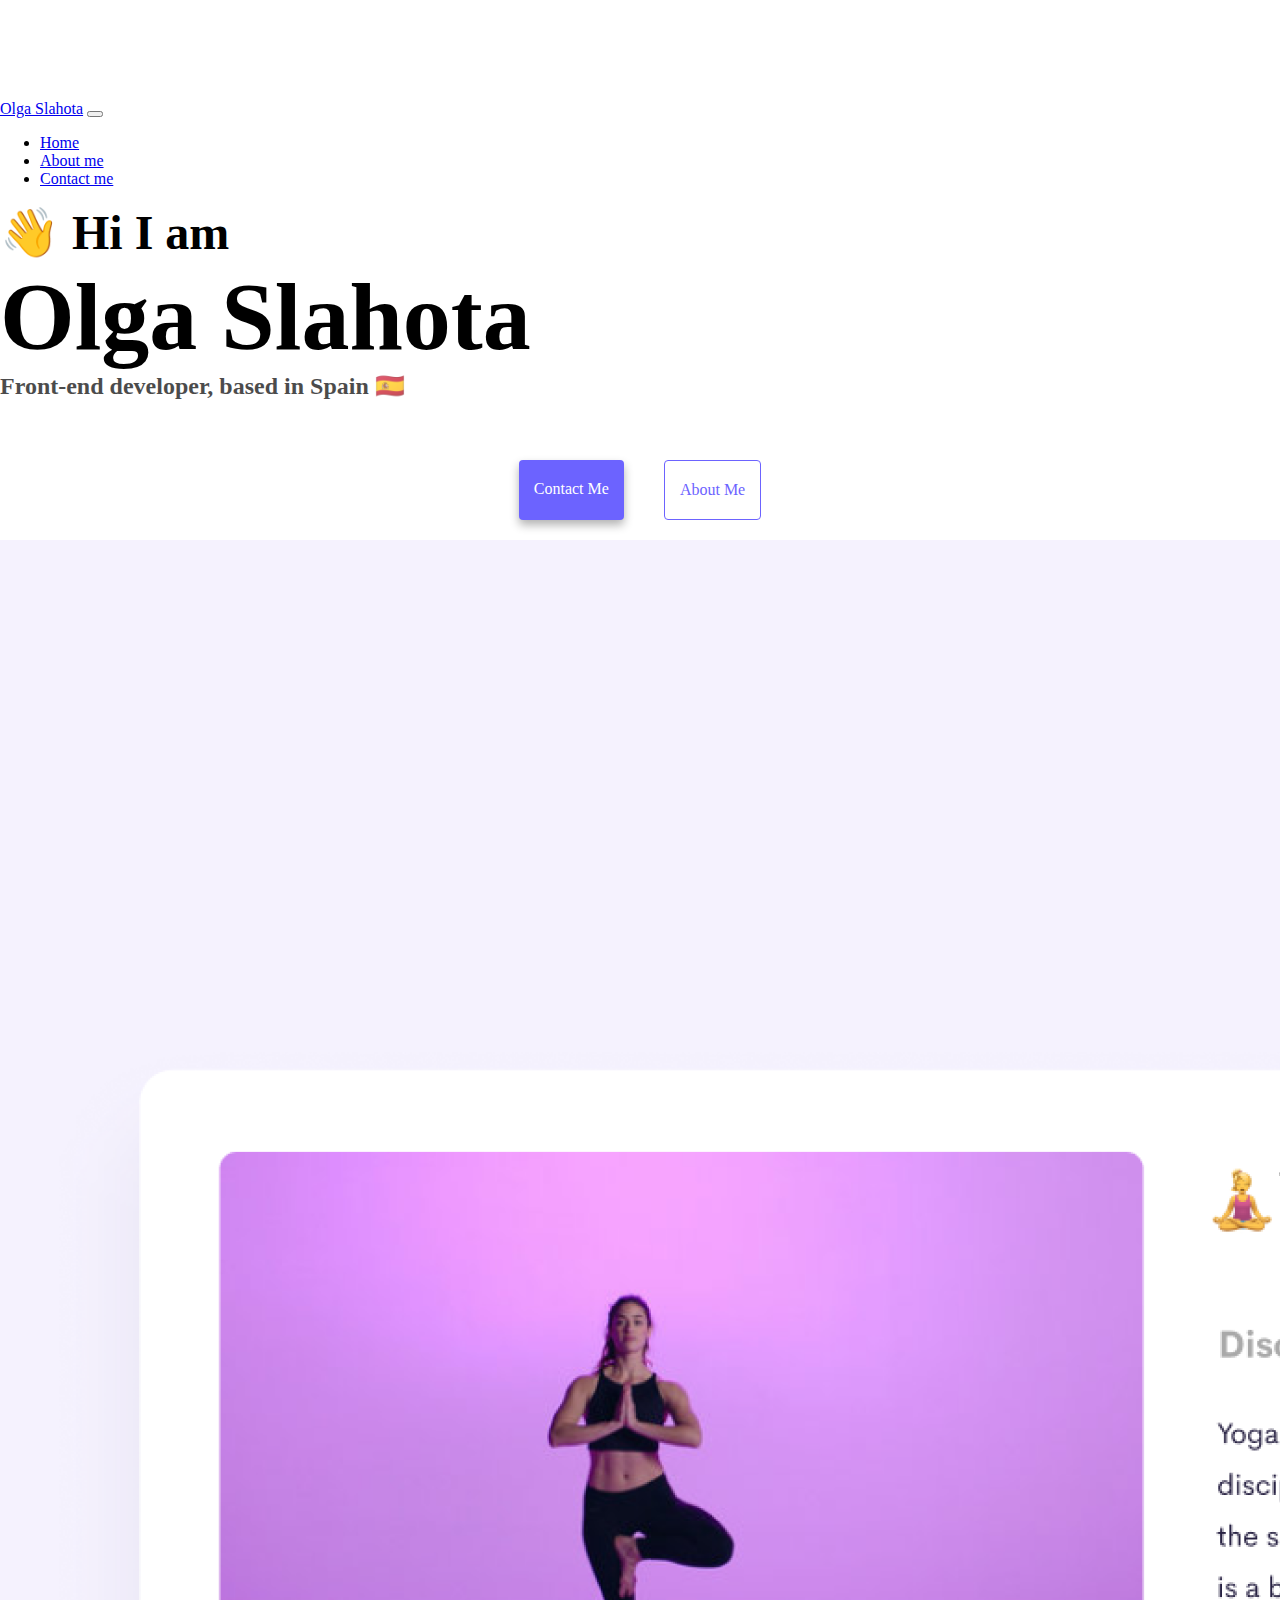
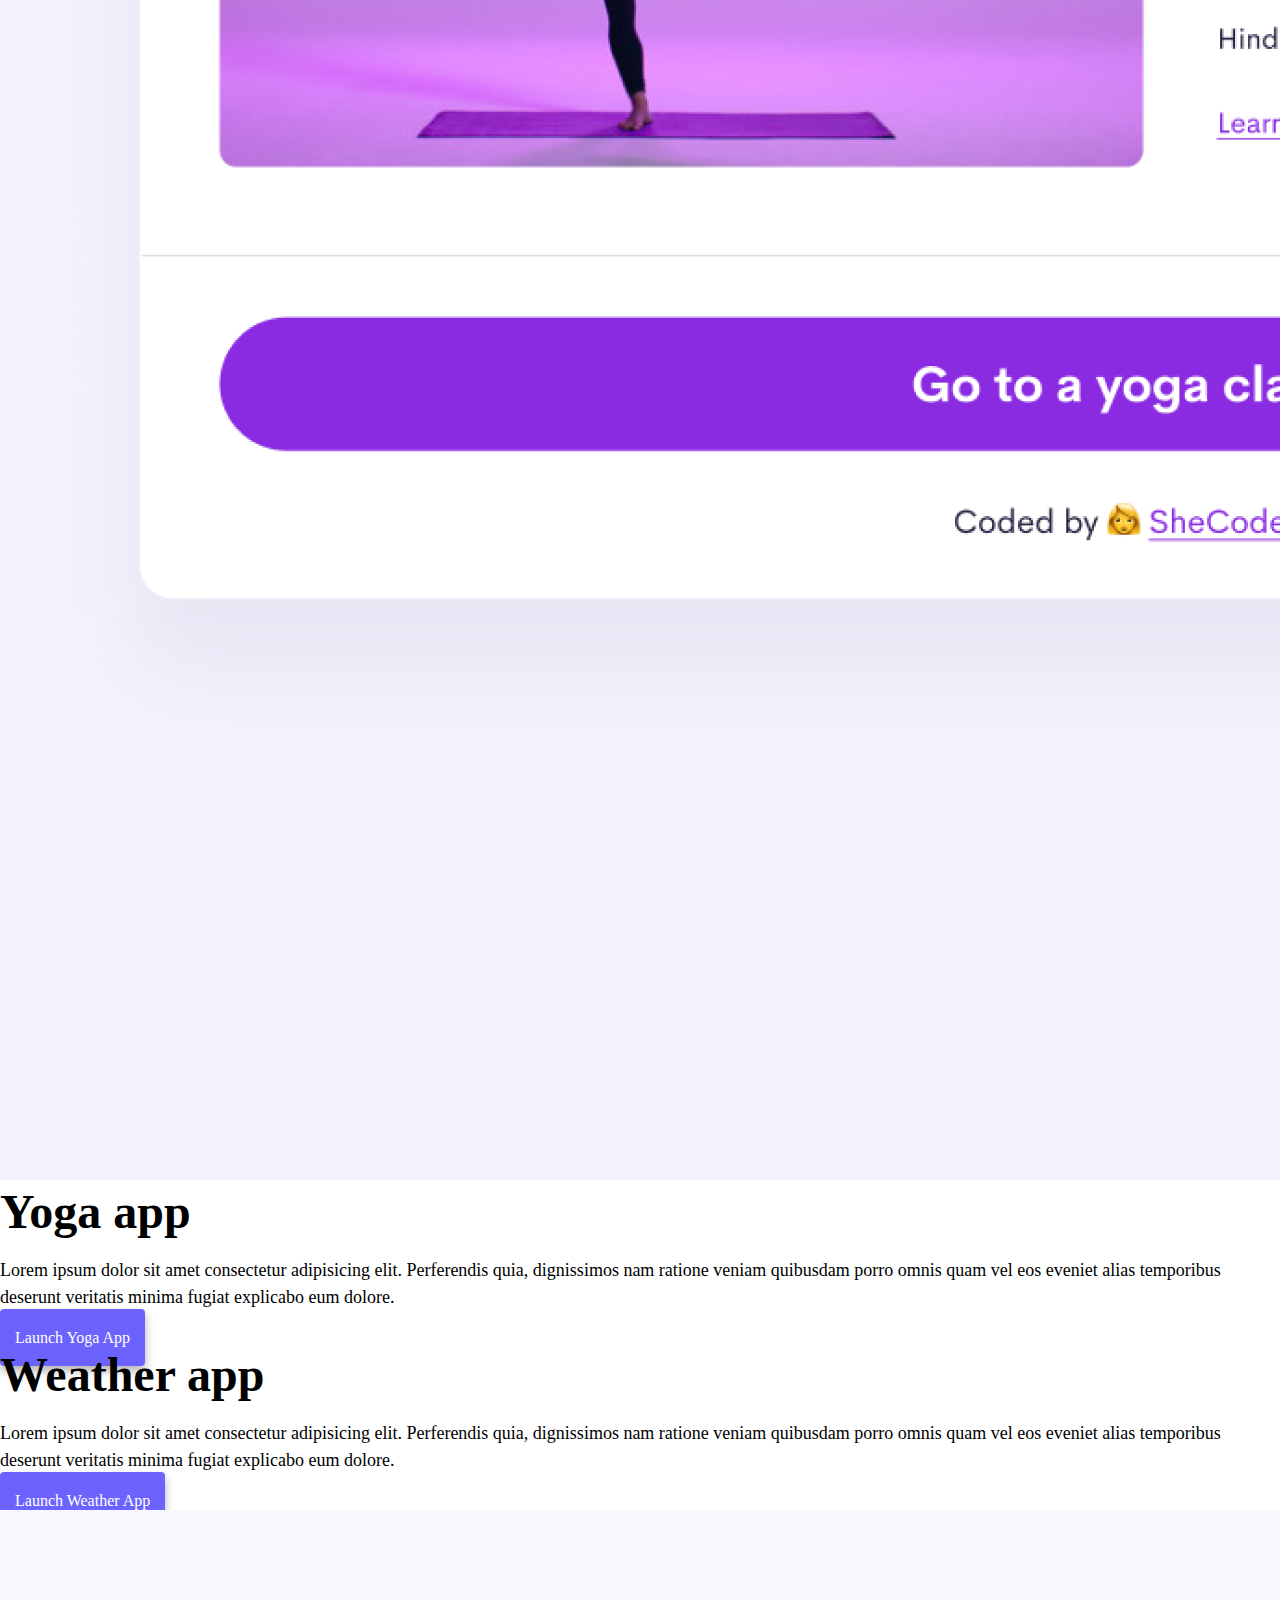
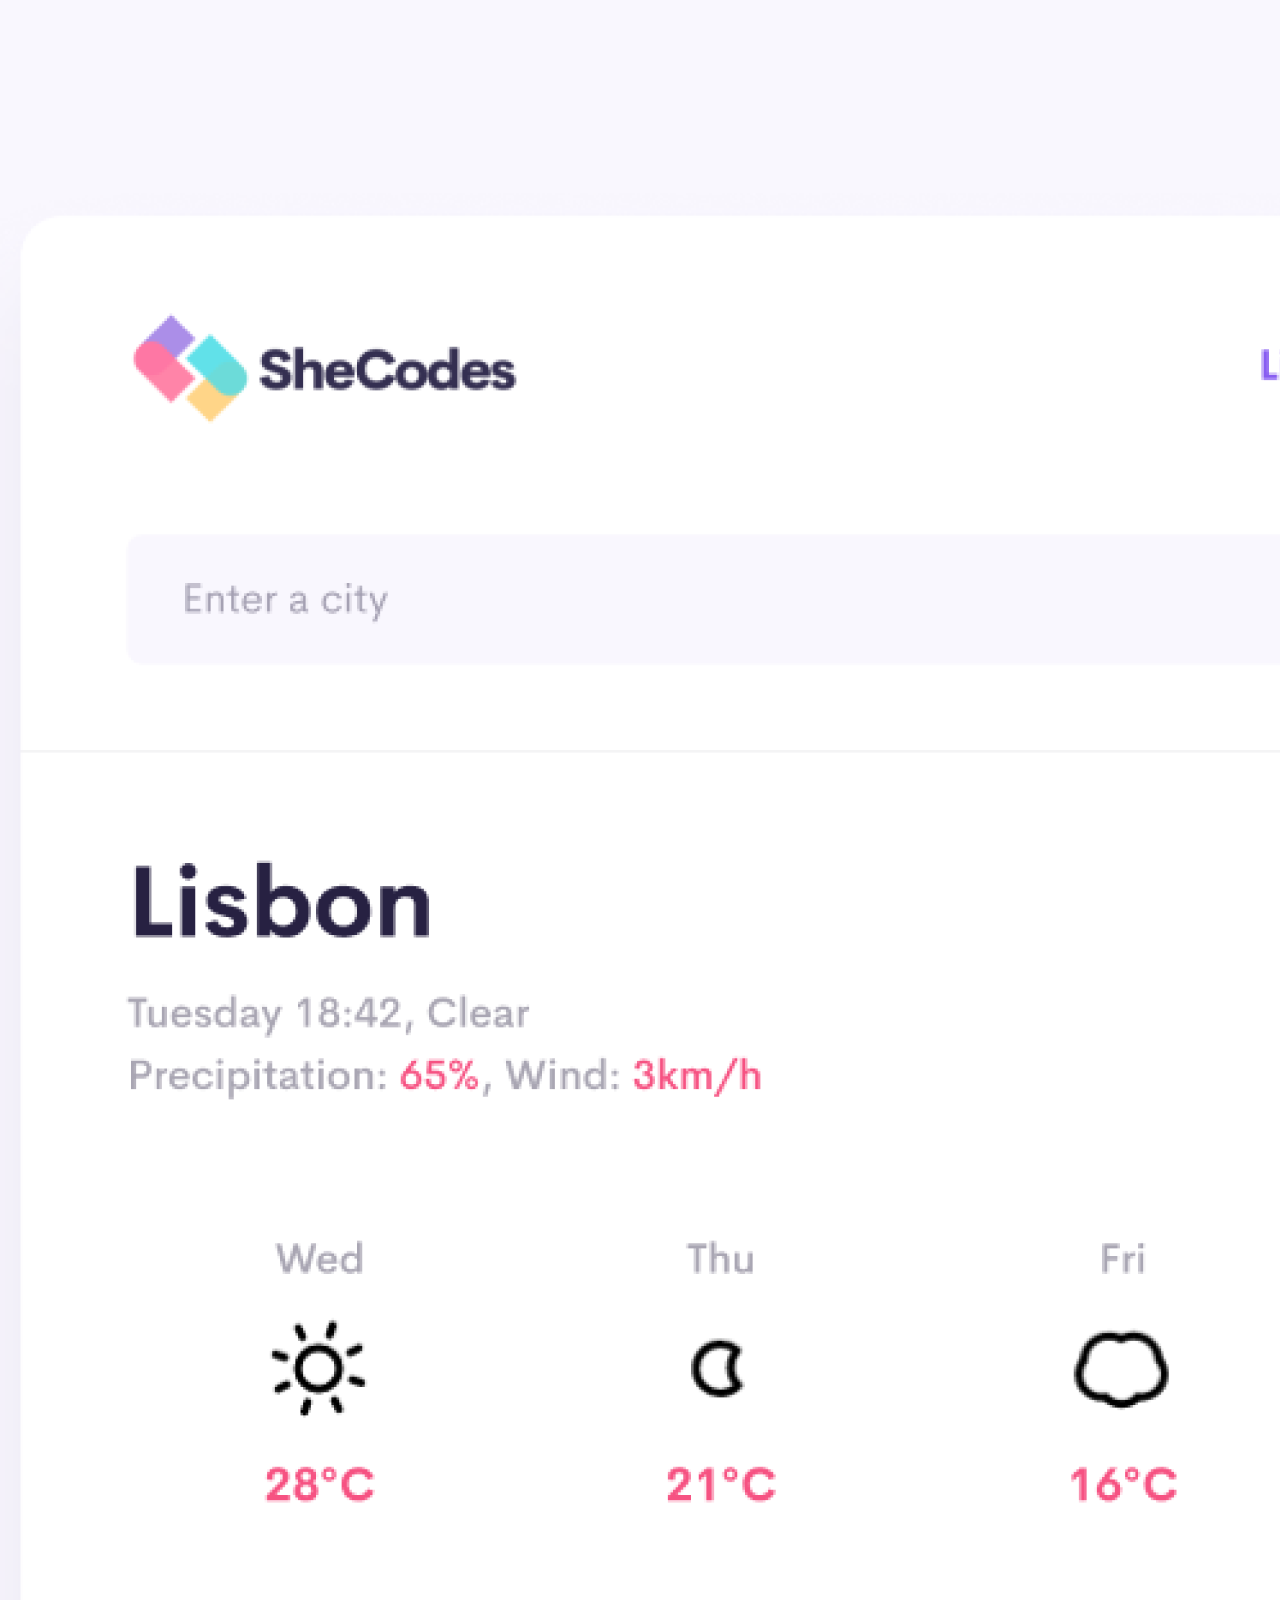
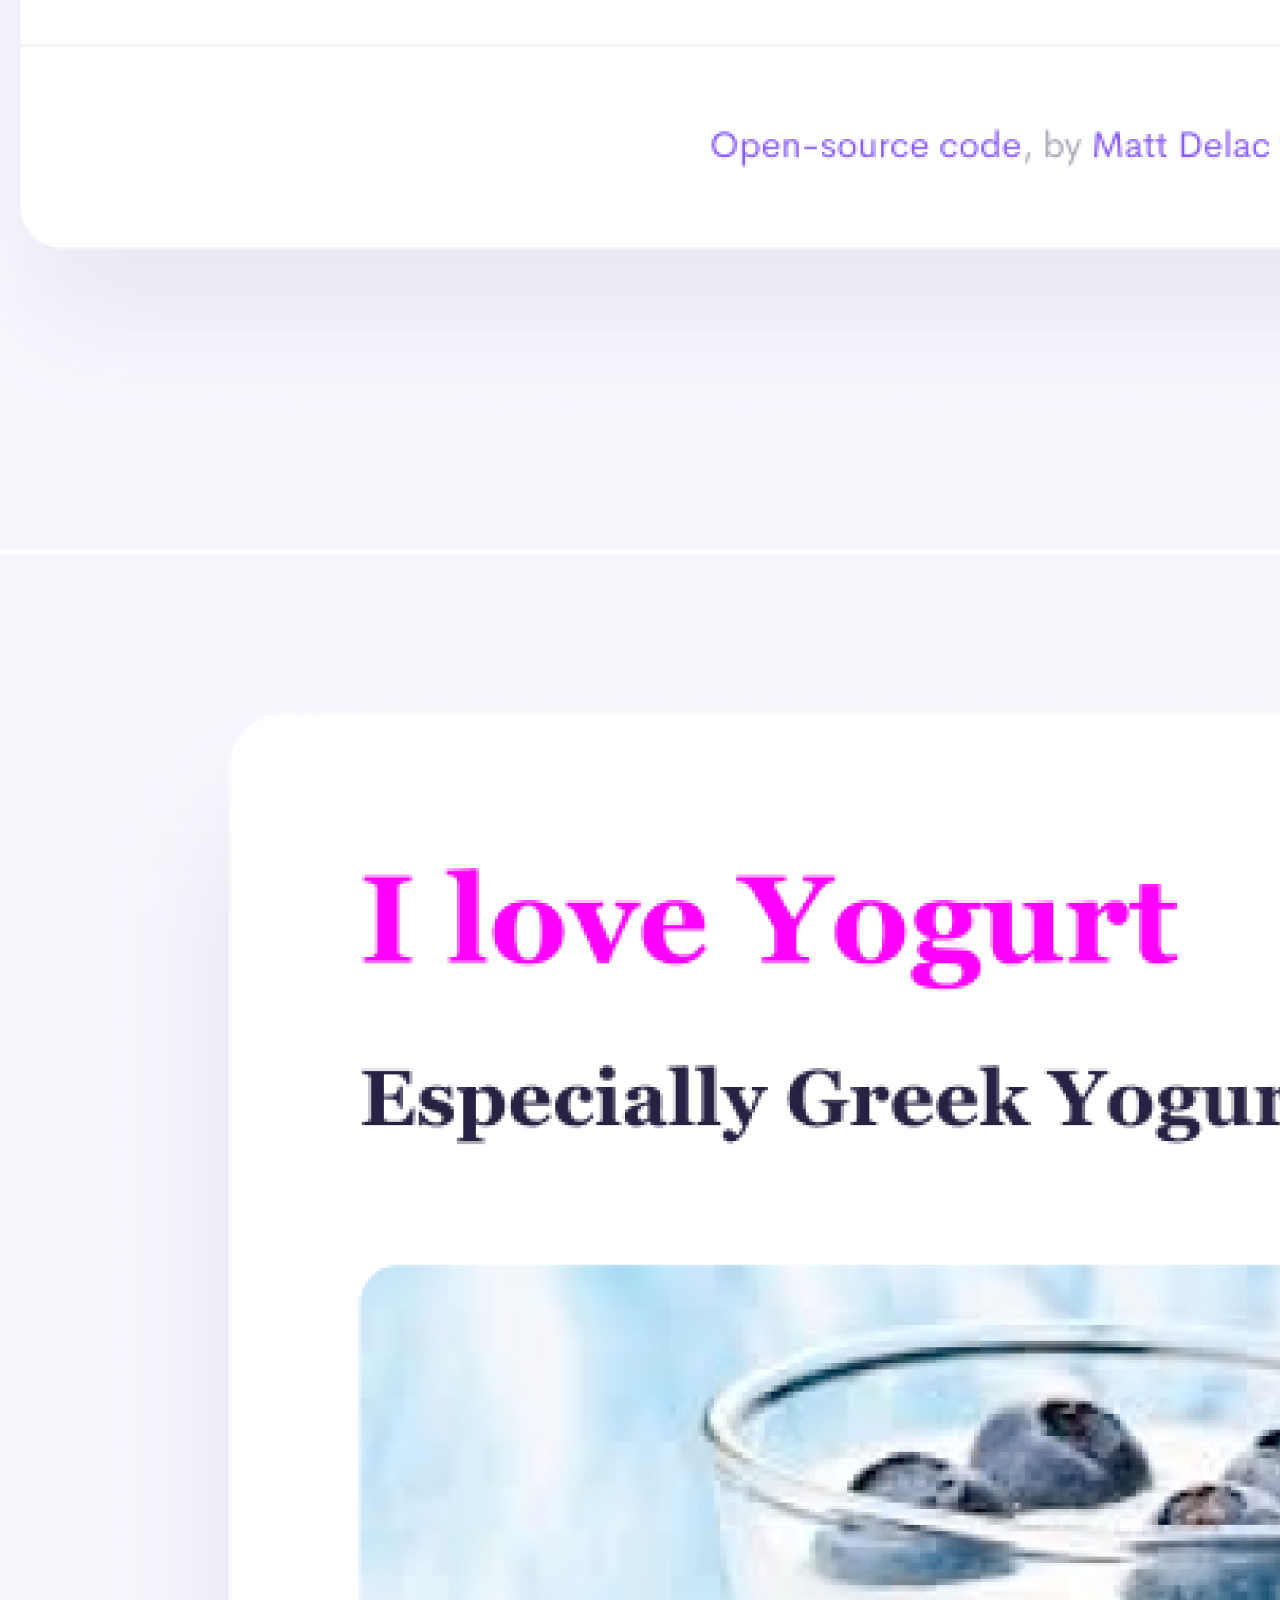
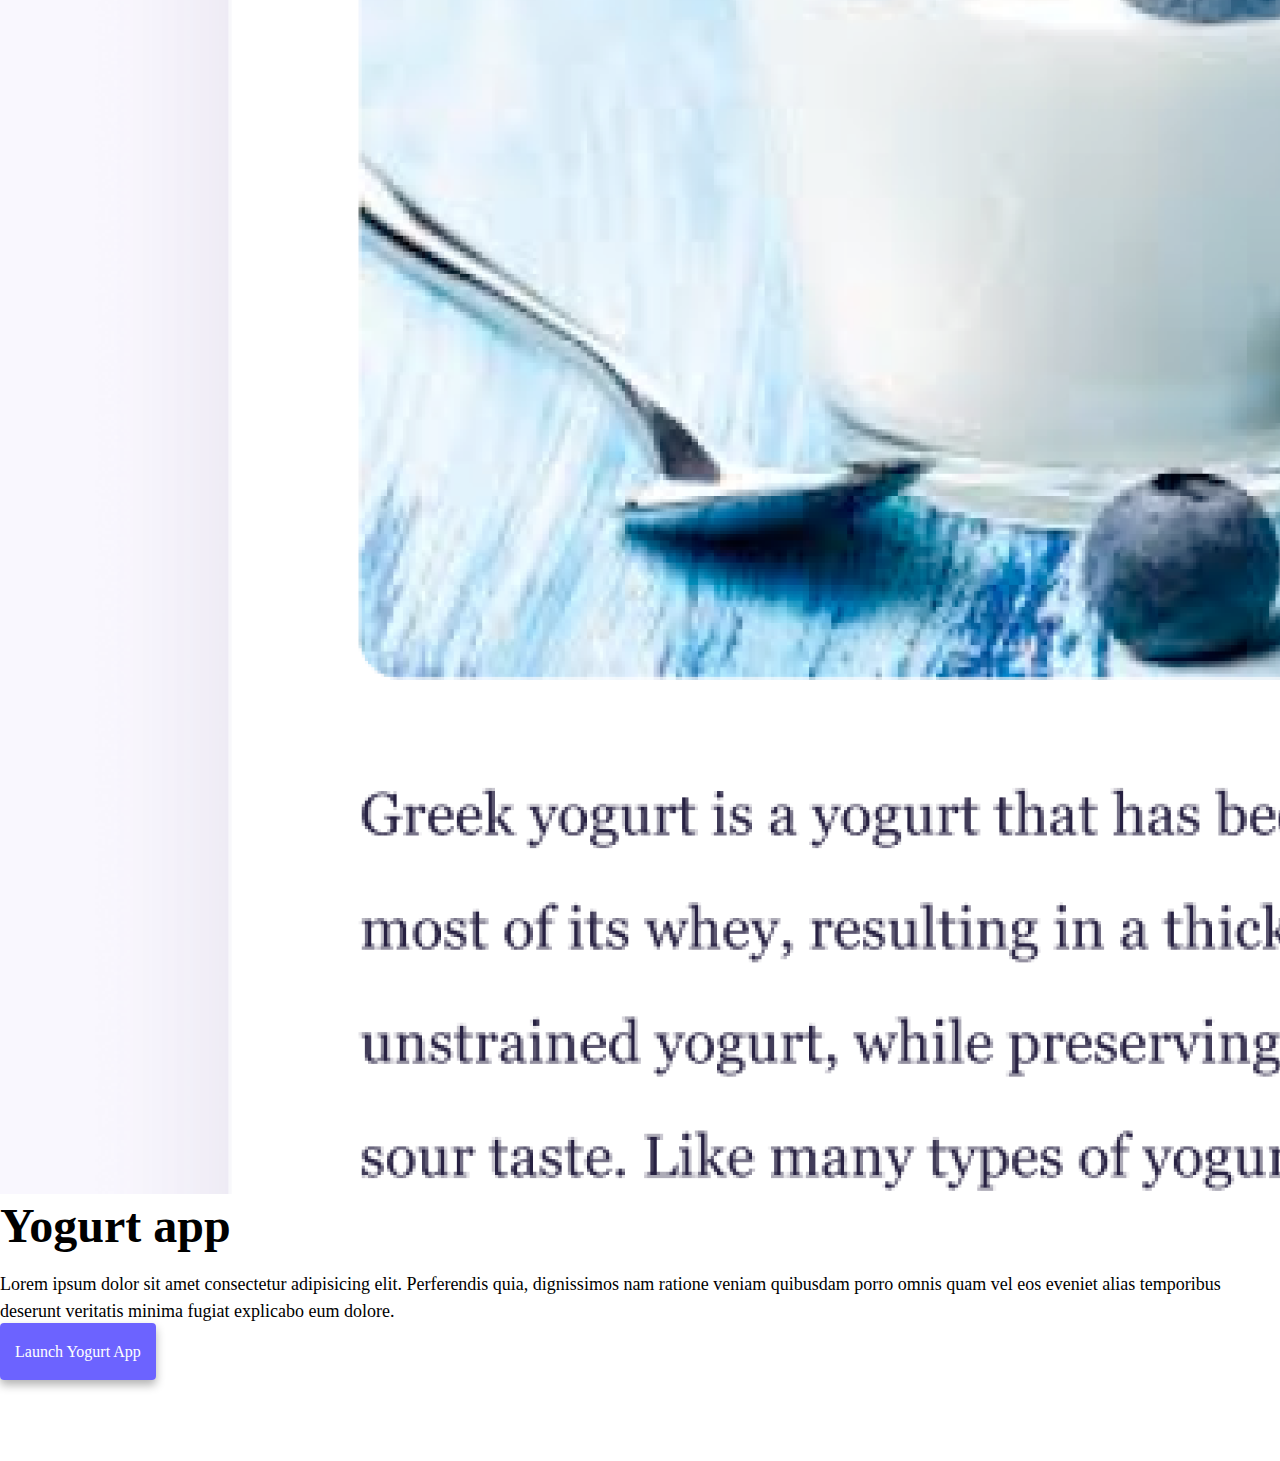
<file: index.html>
<!DOCTYPE html>
<html lang="en">
  <head>
    <meta charset="UTF-8" />
    <meta http-equiv="X-UA-Compatible" content="IE=edge" />
    <meta name="viewport" content="width=device-width, initial-scale=1.0" />
    <meta
      name="description"
      content="Olga Slahota is a front-end developer based in Spain, Barcelona. Check out her projects and contact her for job inquiries."
    />
    <title>Front-end developer - Olga Slahota</title>
    <link
      href="https://cdn.jsdelivr.net/npm/bootstrap@5.0.0-beta2/dist/css/bootstrap.min.css"
      rel="stylesheet"
      integrity="sha384-BmbxuPwQa2lc/FVzBcNJ7UAyJxM6wuqIj61tLrc4wSX0szH/Ev+nYRRuWlolflfl"
      crossorigin="anonymous"
    />
    <script
      src="https://cdn.jsdelivr.net/npm/bootstrap@5.0.0-beta2/dist/js/bootstrap.bundle.min.js"
      integrity="sha384-b5kHyXgcpbZJO/tY9Ul7kGkf1S0CWuKcCD38l8YkeH8z8QjE0GmW1gYU5S9FOnJ0"
      crossorigin="anonymous"
    ></script>
    <link rel="stylesheet" href="/style.css" />
  </head>
  <body>
    <nav class="navbar navbar-expand-lg navbar-light bg-light fixed-top">
      <div class="container">
        <a class="navbar-brand" href="/index.html" title="Homepage"
          >Olga Slahota</a
        >
        <button
          class="navbar-toggler"
          type="button"
          data-bs-toggle="collapse"
          data-bs-target="#navbarNav"
          aria-controls="navbarNav"
          aria-expanded="false"
          aria-label="Toggle navigation"
        >
          <span class="navbar-toggler-icon"></span>
        </button>
        <div class="collapse navbar-collapse" id="navbarNav">
          <ul class="navbar-nav">
            <li class="nav-item">
              <a
                class="nav-link active"
                aria-current="page"
                href="/index.html"
                title="Homepage"
                >Home</a
              >
            </li>
            <li class="nav-item">
              <a class="nav-link" href="/about.html" title="About Olga Slahota"
                >About me</a
              >
            </li>
            <li class="nav-item">
              <a
                class="nav-link"
                href="/about.html#contact"
                title="Contact Olga Slahota"
                >Contact me</a
              >
            </li>
          </ul>
        </div>
      </div>
    </nav>
    <h2 class="text-center">👋 Hi I am</h2>
    <h1 class="text-center">Olga Slahota</h1>
    <h3 class="text-center">Front-end developer, based in Spain 🇪🇸</h3>
    <div class="navigation-links mb-5">
      <a
        href="/about.html#contact"
        class="primary-link"
        title="Contact Olga Slahota"
        >Contact me</a
      >
      <a href="/about.html" class="secondary-link" title="About Olga Slahota"
        >About me</a
      >
    </div>
    <div class="container">
      <div class="row">
        <div class="col-sm-6">
          <img
            src="/images/yoga.png"
            class="img-fluid rounded d-none d-sm-block"
            alt="woman doing yoga"
          />
        </div>
        <div class="col-sm-6">
          <h2 class="mb-3">Yoga app</h2>
          <p>
            Lorem ipsum dolor sit amet consectetur adipisicing elit. Perferendis
            quia, dignissimos nam ratione veniam quibusdam porro omnis quam vel
            eos eveniet alias temporibus deserunt veritatis minima fugiat
            explicabo eum dolore.
          </p>
          <div class="mt-5">
            <a href="#" class="primary-link project-link" title="Yoga project"
              >Launch Yoga App</a
            >
          </div>
        </div>
      </div>
      <div class="row mt-5">
        <div class="col-sm-6">
          <h2 class="mb-3">Weather app</h2>
          <p>
            Lorem ipsum dolor sit amet consectetur adipisicing elit. Perferendis
            quia, dignissimos nam ratione veniam quibusdam porro omnis quam vel
            eos eveniet alias temporibus deserunt veritatis minima fugiat
            explicabo eum dolore.
          </p>
          <div class="mt-5">
            <a
              href="#"
              class="primary-link project-link"
              title="Weather project"
              >Launch Weather App</a
            >
          </div>
        </div>
        <div class="col-sm-6">
          <img
            src="/images/weather.png"
            class="img-fluid rounded d-none d-sm-block"
            alt="Lisbon weather app"
          />
        </div>
      </div>
      <div class="row mt-5">
        <div class="col-sm-6">
          <img
            src="/images/yogurt.png"
            class="img-fluid rounded d-none d-sm-block"
            alt="Greek yougurt with blueberries"
          />
        </div>
        <div class="col-sm-6">
          <h2 class="mb-3">Yogurt app</h2>
          <p>
            Lorem ipsum dolor sit amet consectetur adipisicing elit. Perferendis
            quia, dignissimos nam ratione veniam quibusdam porro omnis quam vel
            eos eveniet alias temporibus deserunt veritatis minima fugiat
            explicabo eum dolore.
          </p>
          <div class="mt-5">
            <a href="#" class="primary-link project-link" title="Yogurt project"
              >Launch Yogurt App</a
            >
          </div>
        </div>
      </div>
    </div>
  </body>
</html>
</file>
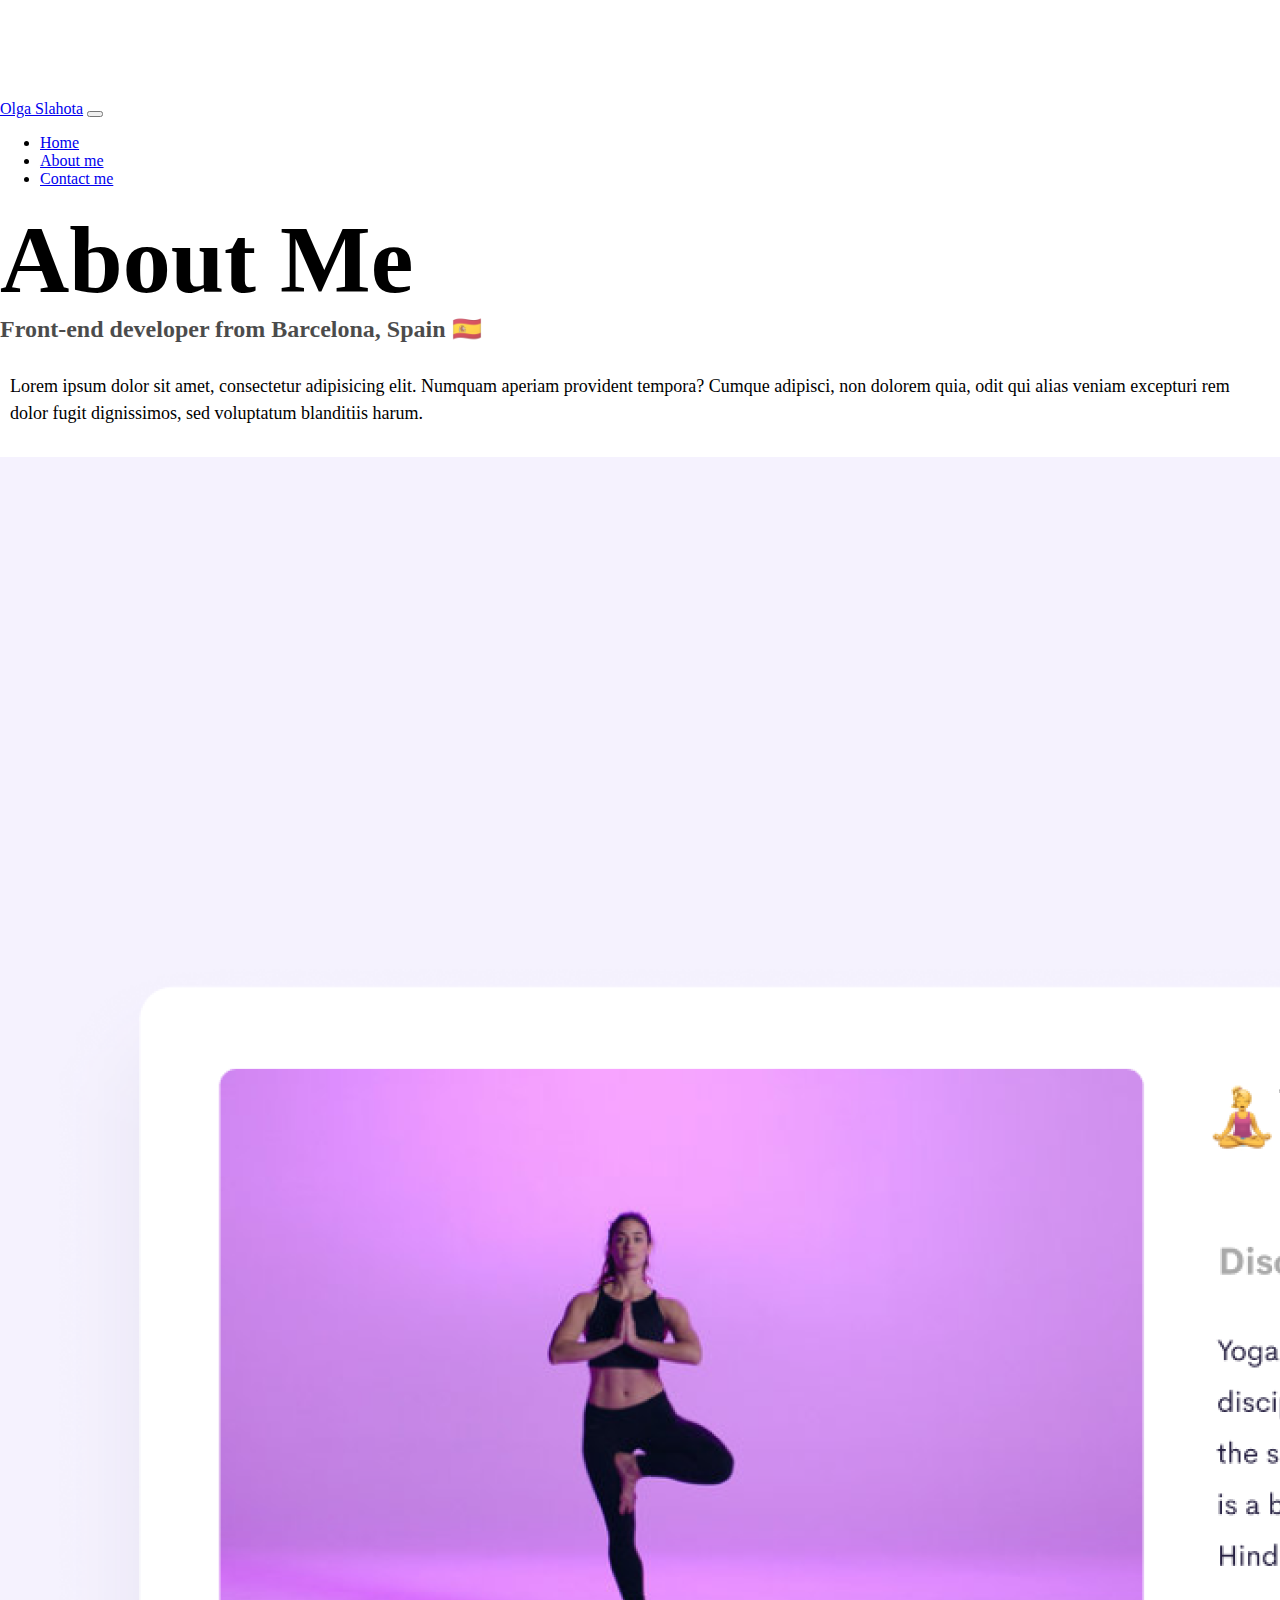
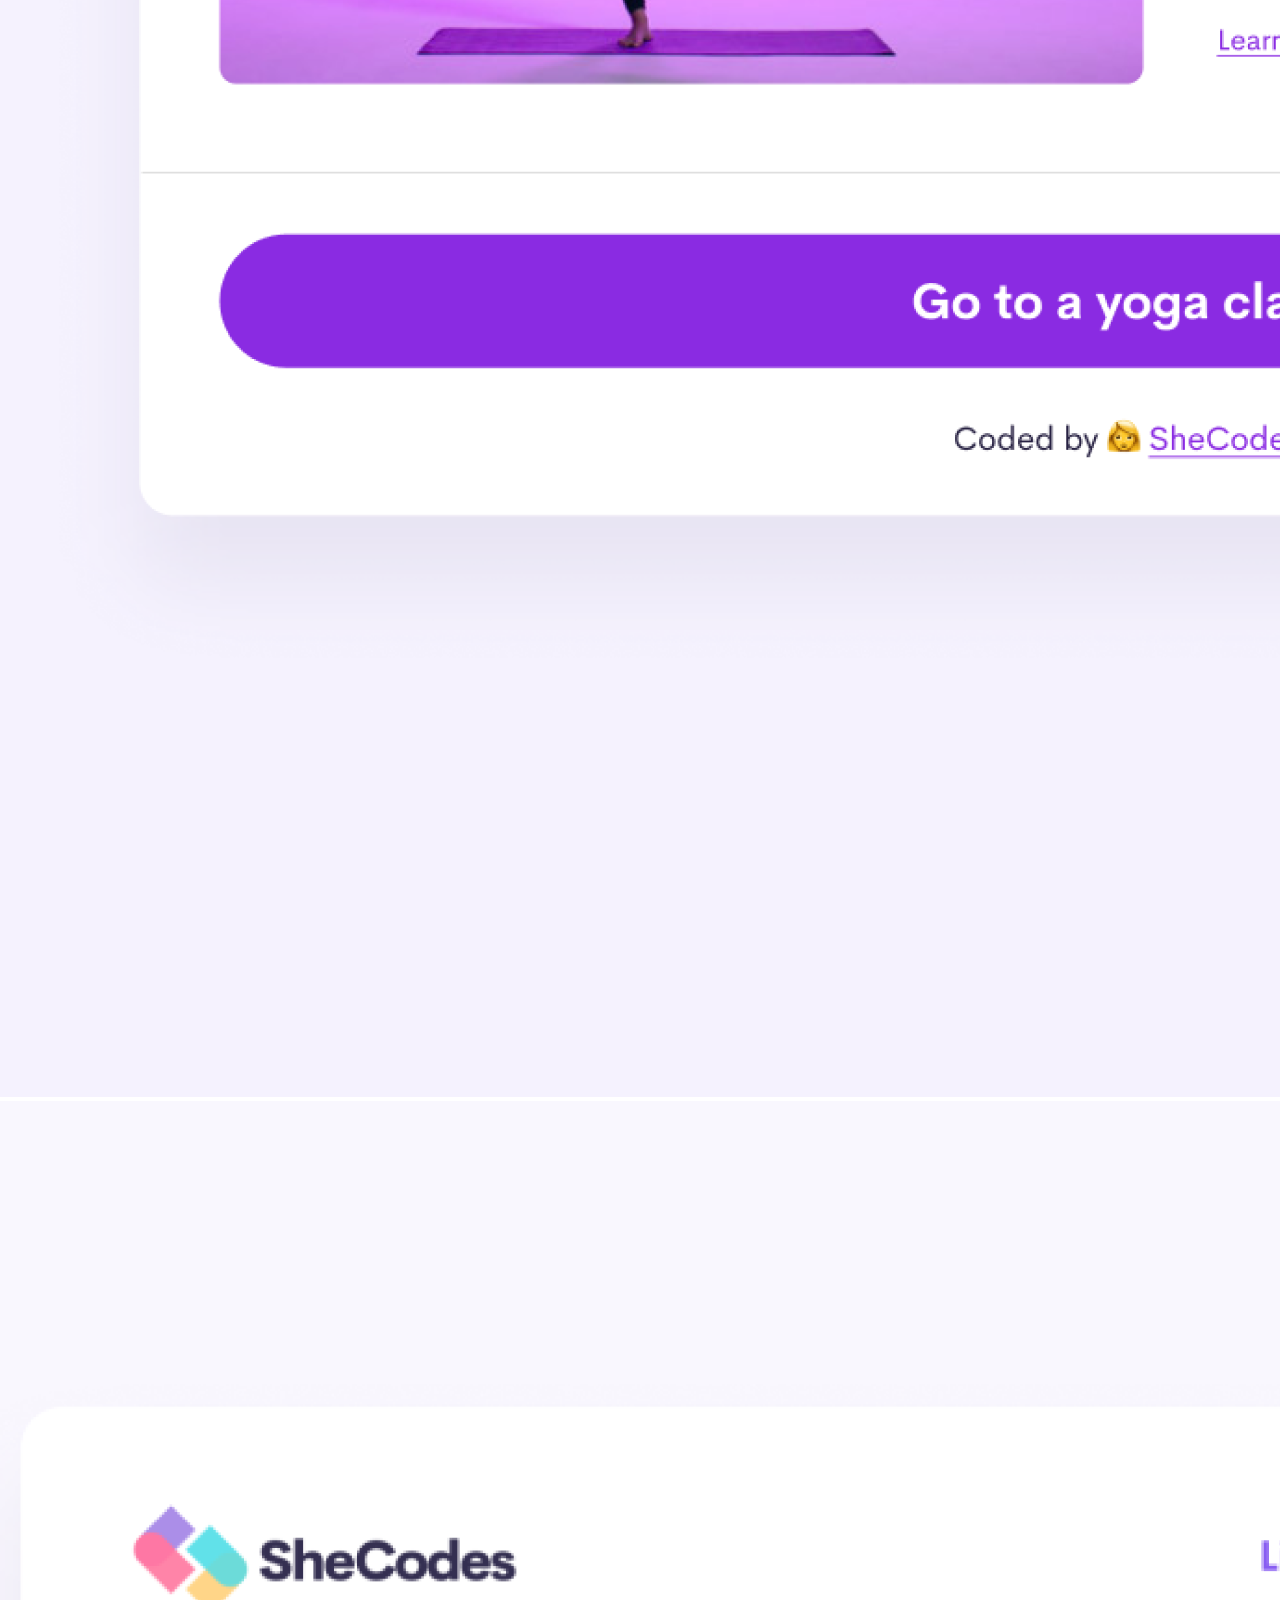
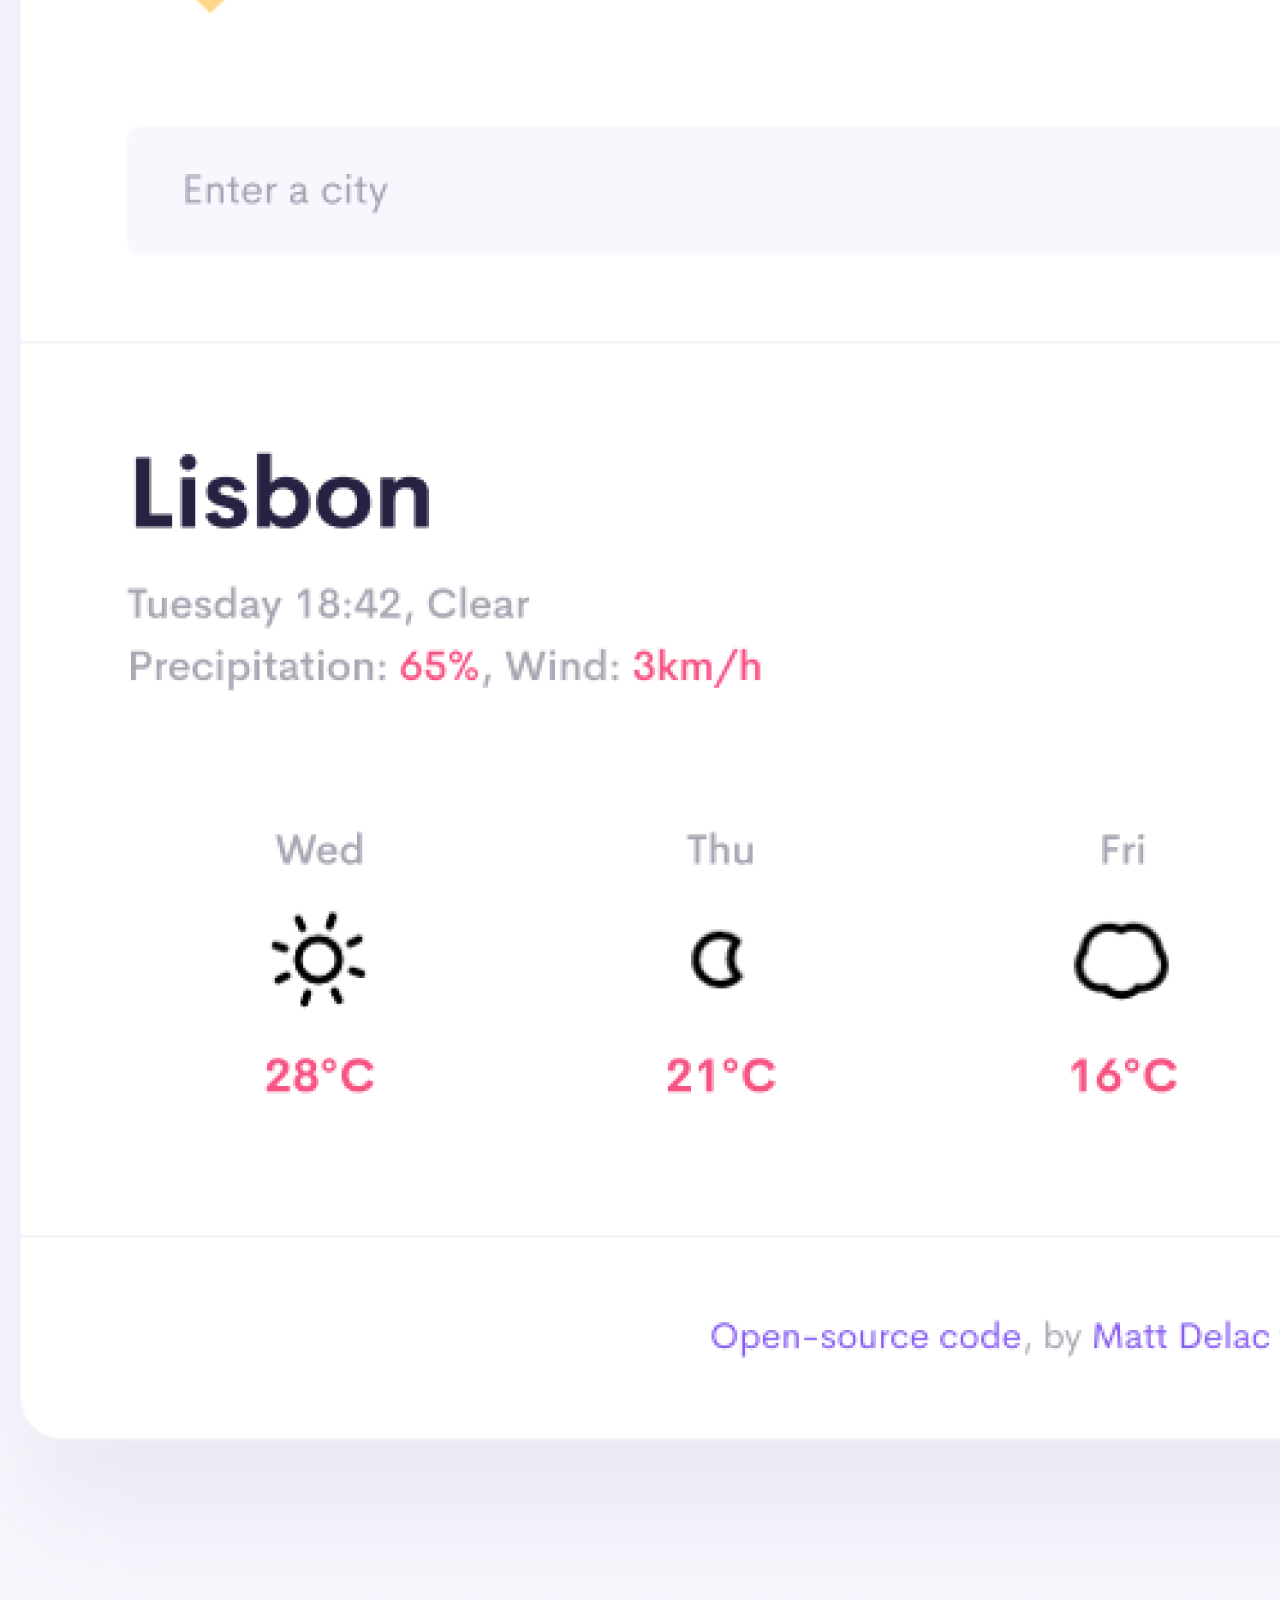
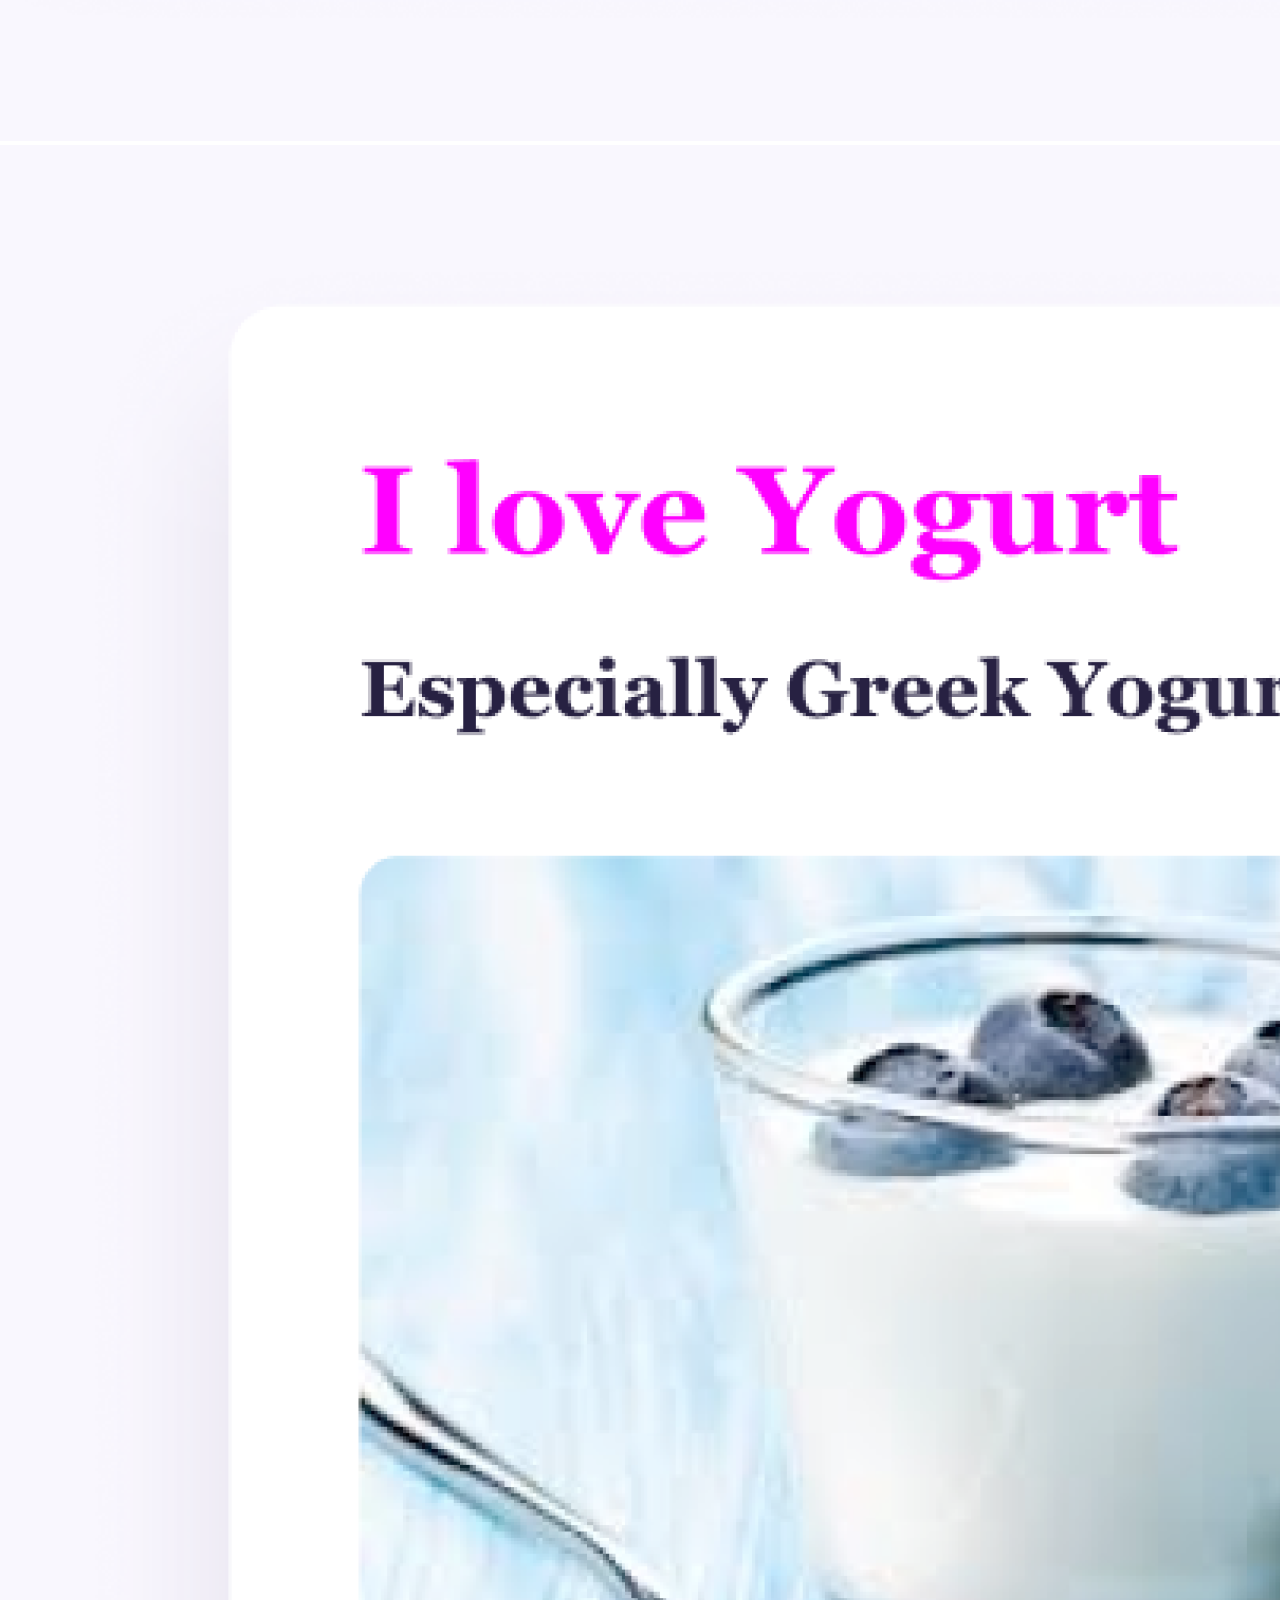
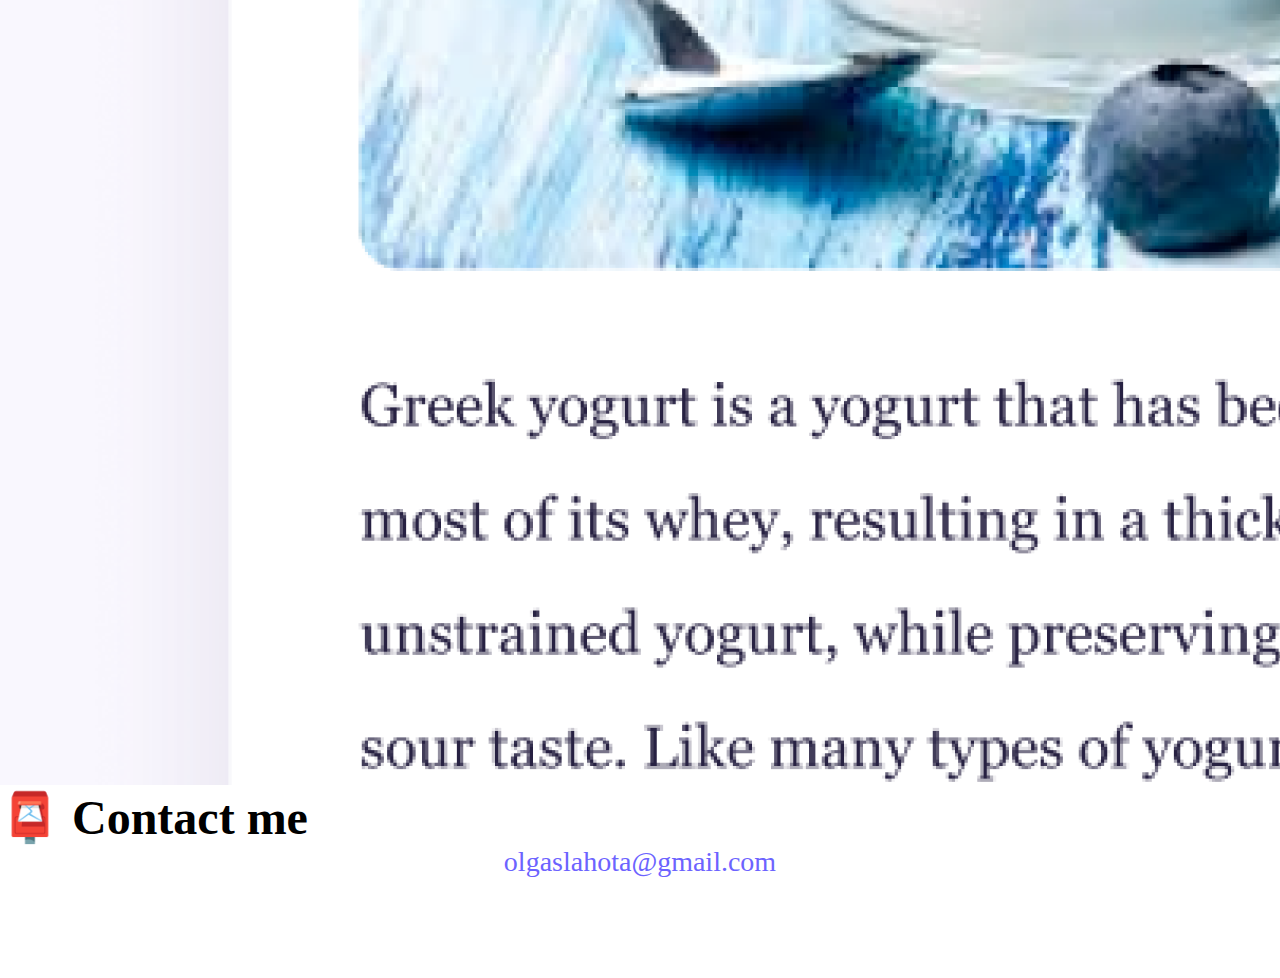
<file: about.html>
<!DOCTYPE html>
<html lang="en">
  <head>
    <meta charset="UTF-8" />
    <meta http-equiv="X-UA-Compatible" content="IE=edge" />
    <meta name="viewport" content="width=device-width, initial-scale=1.0" />
    <meta
      name="description"
      content="About Olga Slahota. Check her projects and contact her about job inquiries."
    />
    <link
      href="https://cdn.jsdelivr.net/npm/bootstrap@5.0.0-beta2/dist/css/bootstrap.min.css"
      rel="stylesheet"
      integrity="sha384-BmbxuPwQa2lc/FVzBcNJ7UAyJxM6wuqIj61tLrc4wSX0szH/Ev+nYRRuWlolflfl"
      crossorigin="anonymous"
    />
    <script
      src="https://cdn.jsdelivr.net/npm/bootstrap@5.0.0-beta2/dist/js/bootstrap.bundle.min.js"
      integrity="sha384-b5kHyXgcpbZJO/tY9Ul7kGkf1S0CWuKcCD38l8YkeH8z8QjE0GmW1gYU5S9FOnJ0"
      crossorigin="anonymous"
    ></script>
    <link rel="stylesheet" href="/style.css" />
    <title>About me - Olga Slahota</title>
  </head>
  <body>
    <nav class="navbar navbar-expand-lg navbar-light bg-light fixed-top">
      <div class="container">
        <a class="navbar-brand" href="/index.html" title="Homepage"
          >Olga Slahota</a
        >
        <button
          class="navbar-toggler"
          type="button"
          data-bs-toggle="collapse"
          data-bs-target="#navbarNav"
          aria-controls="navbarNav"
          aria-expanded="false"
          aria-label="Toggle navigation"
        >
          <span class="navbar-toggler-icon"></span>
        </button>
        <div class="collapse navbar-collapse" id="navbarNav">
          <ul class="navbar-nav">
            <li class="nav-item">
              <a
                class="nav-link"
                aria-current="page"
                href="/index.html"
                title="Homepage"
                >Home</a
              >
            </li>
            <li class="nav-item">
              <a
                class="nav-link active"
                href="/about.html"
                title="About Olga Slahota"
                >About me</a
              >
            </li>
            <li class="nav-item">
              <a
                class="nav-link"
                href="/about.html#contact"
                title="Contact Olga Slahota"
                >Contact me</a
              >
            </li>
          </ul>
        </div>
      </div>
    </nav>
    <h1 class="text-center">About Me</h1>
    <h3 class="text-center">Front-end developer from Barcelona, Spain 🇪🇸</h3>
    <div class="about-paragraphs text-center">
      <p>
        Lorem ipsum dolor sit amet, consectetur adipisicing elit. Numquam
        aperiam provident tempora? Cumque adipisci, non dolorem quia, odit qui
        alias veniam excepturi rem dolor fugit dignissimos, sed voluptatum
        blanditiis harum.
      </p>
    </div>
    <div class="container">
      <div class="row">
        <div class="col-sm-4">
          <img
            src="/images/yoga.png"
            class="img-fluid p-2 mb-3 shadow rounded"
            alt="Yoga project"
          />
        </div>
        <div class="col-sm-4">
          <img
            src="/images/weather.png"
            class="img-fluid p-2 mb-3 shadow rounded"
            alt="Weather project"
          />
        </div>
        <div class="col-sm-4">
          <img
            src="/images/yogurt.png"
            class="img-fluid p-2 mb-3 shadow rounded"
            alt="Yogurt project"
          />
        </div>
      </div>
    </div>
    <div id="contact" class="mt-5">
      <h2 class="text-center">📮 Contact me</h2>
      <a href="mailto:olgaslahota@gmail.com" class="email-link">
        olgaslahota@gmail.com
      </a>
    </div>
  </body>
</html>
</file>
<file: style.css>
:root {
  --primary-color: #6c63ff;
  --secondary-color: #f5f2fe;
  --box-shadow: 0 5px 10px rgba(0, 0, 0, 0.3);
}

body {
  margin: 100px 0;
}

h1,
h2,
h3 {
  margin: 0;
}

h1 {
  font-size: 96px;
}

h2 {
  font-size: 48px;
}

h3 {
  font-size: 24px;
  opacity: 0.7;
}

p {
  font-size: 18px;
  line-height: 1.5;
}

.navigation-links {
  display: flex;
  margin-top: 40px;
  justify-content: center;
}

.navigation-links a {
  margin: 20px;
}

.primary-link {
  border-radius: 4px;
  padding: 20px 15px;
  text-decoration: none;
  text-transform: capitalize;
  background: var(--primary-color);
  box-shadow: var(--box-shadow);
  color: white;
}
.primary-link:hover {
  color: white;
}

.secondary-link {
  border-radius: 4px;
  padding: 20px 15px;
  text-decoration: none;
  text-transform: capitalize;
  color: var(--primary-color);
  border: 1px solid var(--primary-color);
}

.homepage-link {
  color: var(--primary-color);
  text-align: center;
  display: block;
}

.about-paragraphs {
  margin: 30px 0;
}

.about-paragraphs p {
  margin: 10px;
}

.email-link {
  display: flex;
  justify-content: center;
  color: var(--primary-color);
  font-size: 28px;
  text-decoration: none;
}

.email-link:hover {
  text-decoration: underline;
}

@media (max-width: 576px) {
  h1 {
    font-size: 48px;
    line-height: 1.5;
  }
  h2 {
    font-size: 32px;
    text-align: center;
  }
  p {
    text-align: center;
  }
  .project-link {
    display: block;
    text-align: center;
    margin: 0 20px;
  }
}
</file>
